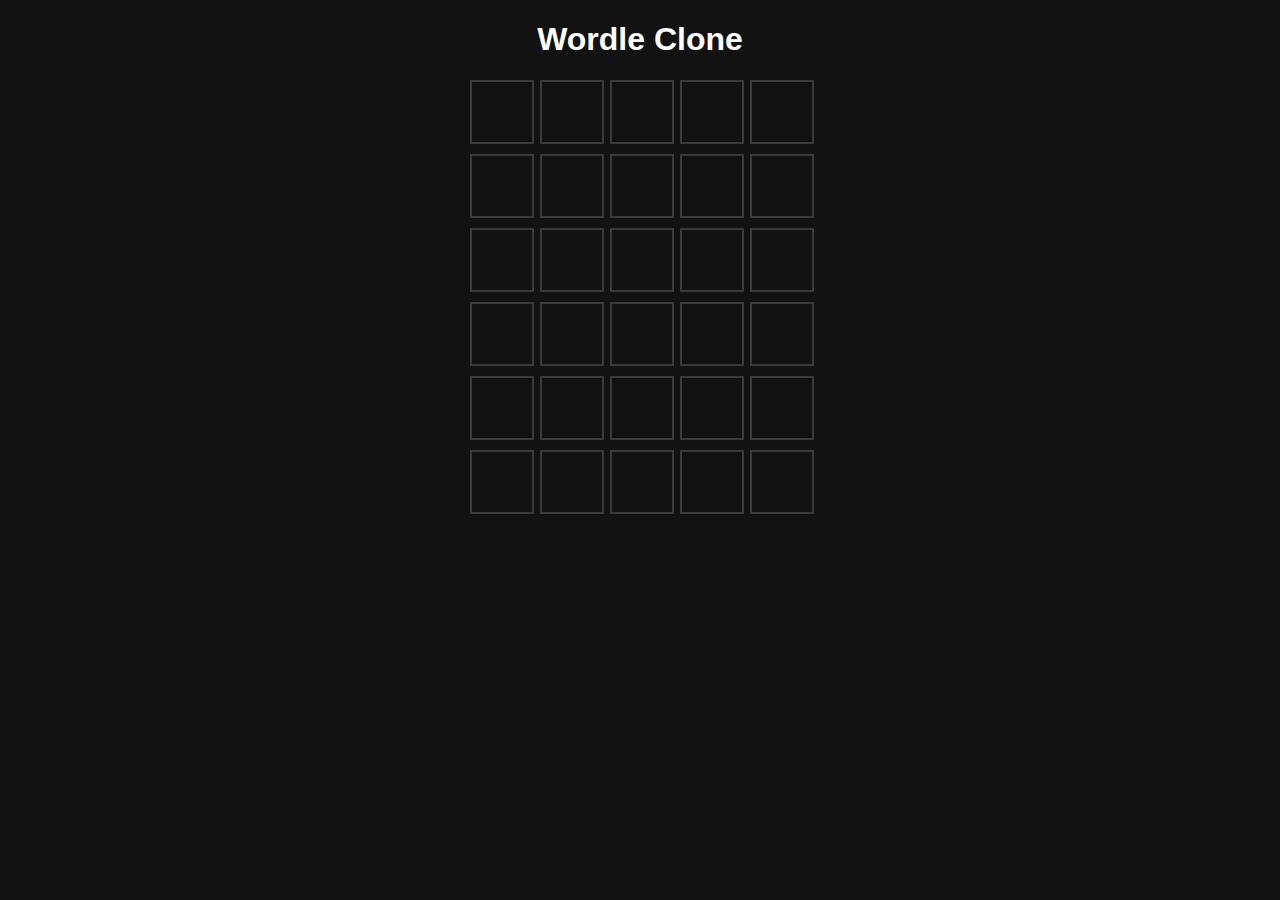
<file: index.html>
<!DOCTYPE html>
<html>
<head>
  <title>Wordle Clone</title>
  <link rel="stylesheet" href="style.css">
</head>
<body>
  <h1>Wordle Clone</h1>
  <div id="game-board"></div>
  <div id="keyboard"></div>
  <script src="script.js"></script>
</body>
</html>
</file>
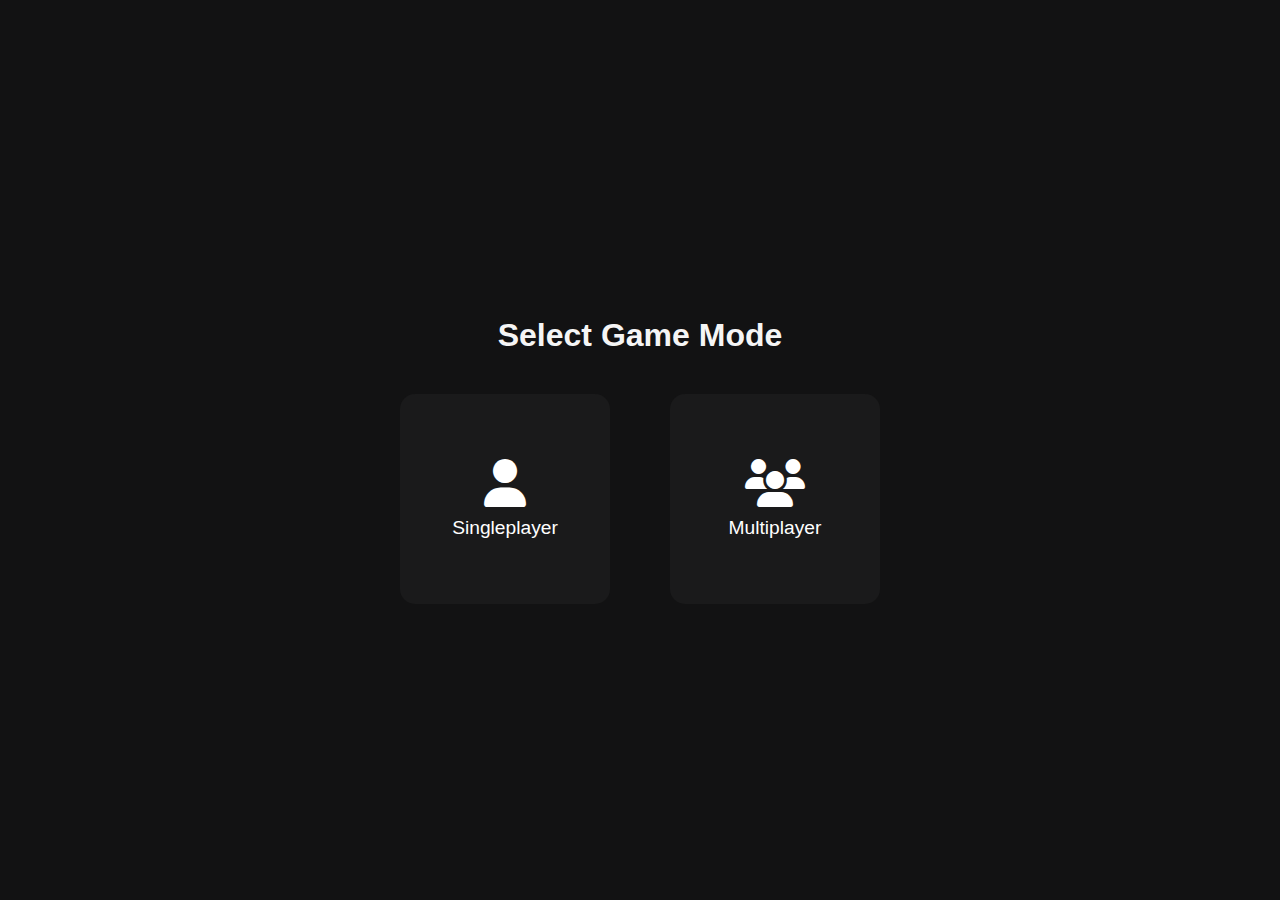
<file: main-menu/index.html>
<!DOCTYPE html>
<html lang="en">
<head>
  <meta charset="UTF-8" />
  <meta name="viewport" content="width=device-width, initial-scale=1.0"/>
  <title>Select Mode</title>
  <link rel="stylesheet" href="style.css">
  <link rel="stylesheet" href="https://cdnjs.cloudflare.com/ajax/libs/font-awesome/6.7.2/css/all.min.css"></link>
</head>
<body>
  <div class="container">
    <h1>Select Game Mode</h1>
    <div class="mode-options">
      <div class="mode" onclick="selectMode('singleplayer')">
        <i class="fas fa-user"></i>
        <span>Singleplayer</span>
      </div>
      <div class="mode" onclick="selectMode('multiplayer')">
        <i class="fas fa-users"></i>
        <span>Multiplayer</span>
      </div>
    </div>
  </div>

  <script>
    function selectMode(mode) {
      if (mode === 'singleplayer') {
        window.location.href = 'index.html'; // or wherever your singleplayer game lives
      } else {
        alert('Multiplayer coming soon!');
        // or redirect: window.location.href = 'multiplayer.html';
      }
    }
  </script>
</body>
</html>
</file>
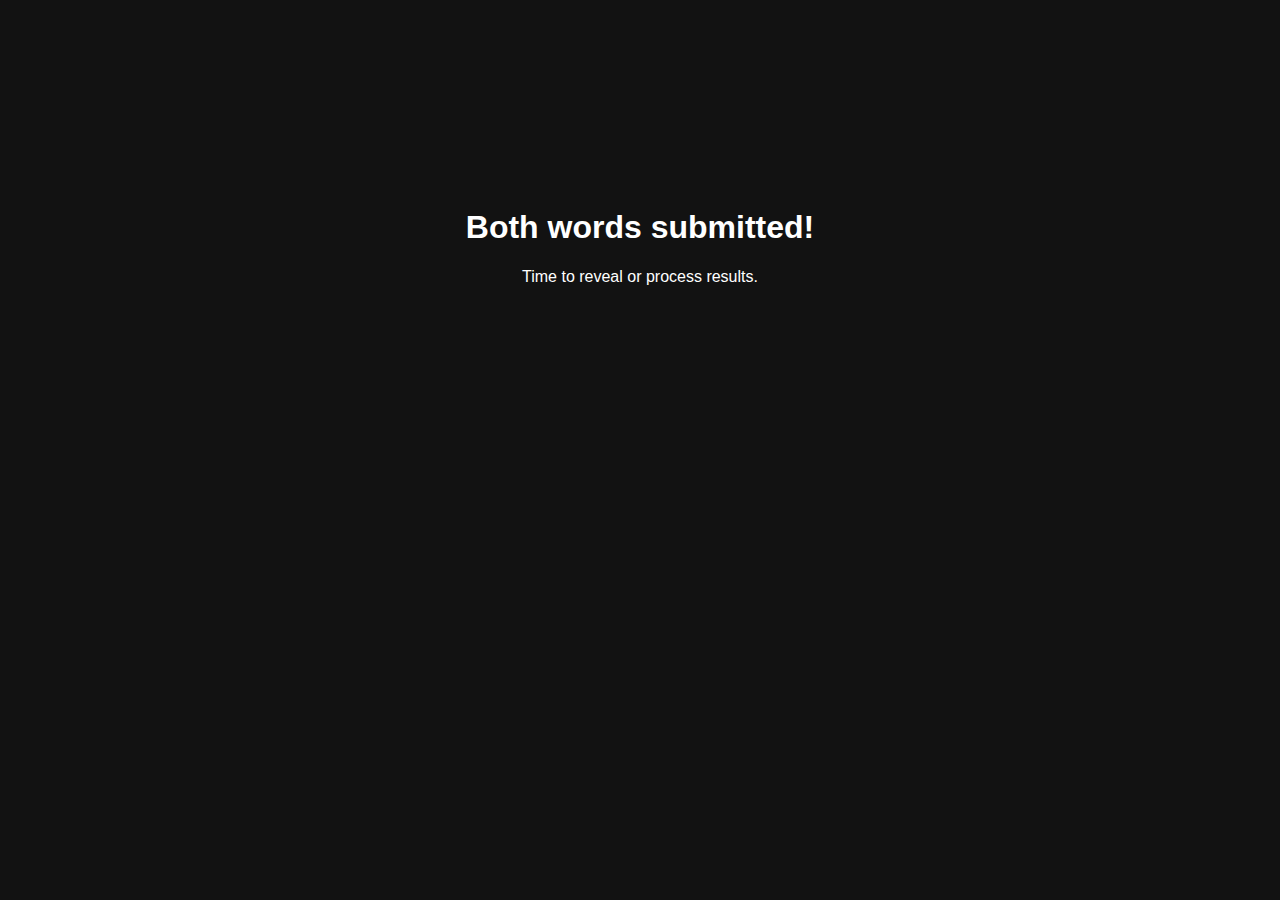
<file: results.html>
<!DOCTYPE html>
<html>
  <head><title>Results</title></head>
  <body style="background:#121212; color:#fff; font-family:sans-serif; text-align:center; padding-top:20vh;">
    <h1>Both words submitted!</h1>
    <p>Time to reveal or process results.</p>
  </body>
  <script>
       setTimeout(() => {
    window.location.href = '/singleplayer'
  }, 1000);
  </script>
</html>
</file>
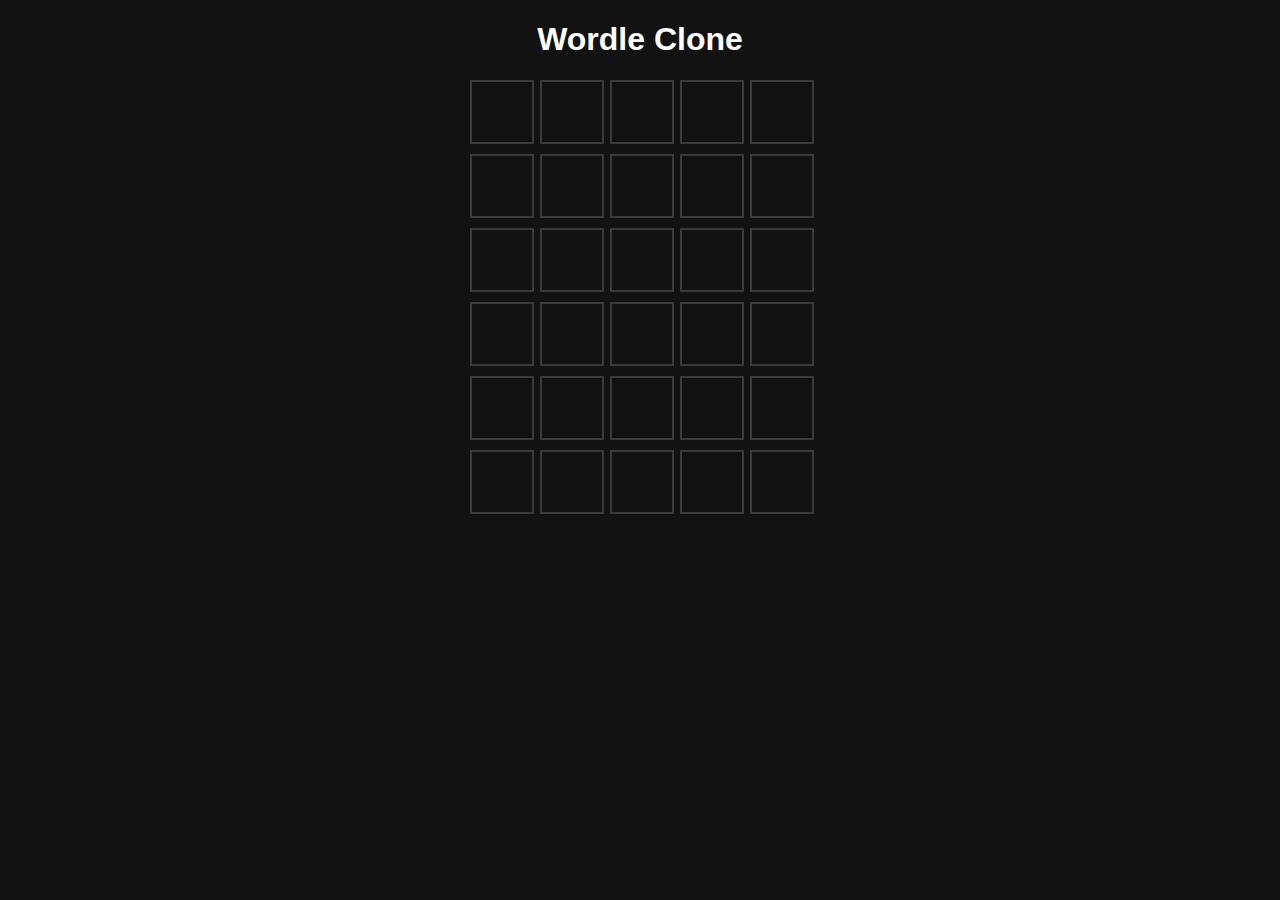
<file: singleplayer.html>
<!DOCTYPE html>
<html>
<head>
  <title>Wordle Clone</title>
  <link rel="stylesheet" href="/style.css">
</head>
<body>
  <h1>Wordle Clone</h1>
  <div id="game-board"></div>
  <div id="keyboard"></div>
  <script src="/script.js"></script>
</body>
</html>
</file>
<file: style.css>
body {
  font-family: Arial, sans-serif;
  text-align: center;
  background: #121213;
  color: white;
}
#game-board {
  display: grid;
  grid-template-columns: repeat(5, 60px);
  gap: 10px;
  justify-content: center;
  margin-top: 20px;
}
.tile {
  width: 60px;
  height: 60px;
  border: 2px solid #3a3a3c;
  font-size: 2em;
  text-transform: uppercase;
  display: flex;
  justify-content: center;
  align-items: center;
}
.correct { background-color: green; }
.present { background-color: goldenrod; }
.absent { background-color: #3a3a3c; }
</file>
<file: main-menu/style.css>
body {
    margin: 0;
    font-family: 'Arial', sans-serif;
    background-color: #121213;
    color: white;
    display: flex;
    align-items: center;
    justify-content: center;
    height: 100vh;
  }
  
  .container {
    text-align: center;
  }
  
  h1 {
    margin-bottom: 40px;
    font-size: 2rem;
    color: #f5f5f5;
  }
  
  .mode-options {
    display: flex;
    gap: 60px;
    justify-content: center;
  }
  
  .mode {
    background-color: #1a1a1b;
    padding: 30px;
    border-radius: 15px;
    cursor: pointer;
    transition: transform 0.3s, background-color 0.3s;
    width: 150px;
    height: 150px;
    display: flex;
    flex-direction: column;
    align-items: center;
    justify-content: center;
  }
  
  .mode:hover {
    background-color: #2c2c2e;
    transform: scale(1.05);
  }
  
  .mode i {
    font-size: 3rem;
    margin-bottom: 10px;
  }
  
  .mode span {
    font-size: 1.2rem;
  }
</file>
